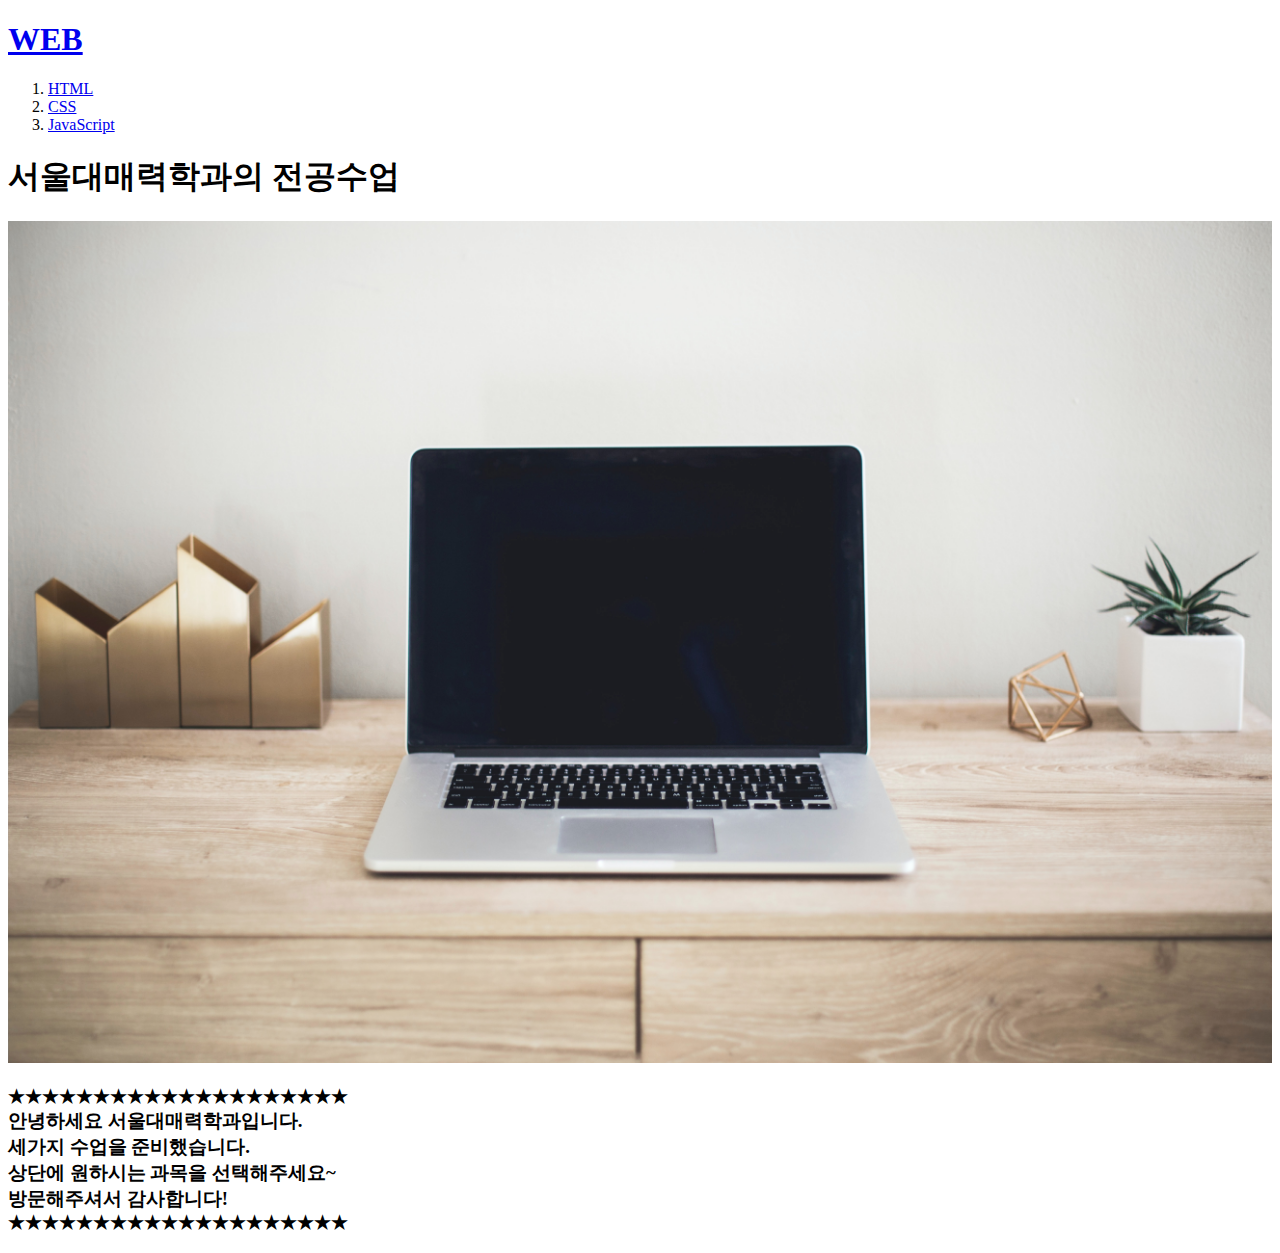
<file: index.html>
<!DOCTYPE html>
<html>
<head>
    <title>WEB</title>
    <meta charset="utf-8">
</head>

<body>
    <h1><a href="index.html">WEB</a></h1>
    <ol>

        <li><a href ="1.html">HTML</a></li>
        <li><a href ="2.html">CSS</a></li>
        <li><a href="3.html">JavaScript</a></li>
    </ol>



    <h1>서울대매력학과의 전공수업</h1>
    
    
    <img src="coding.jpg" width ="100%">
    <h3>

    ★★★★★★★★★★★★★★★★★★★★<br>    
    안녕하세요 서울대매력학과입니다.<br>
    세가지 수업을 준비했습니다.<br>
    상단에 원하시는 과목을 선택해주세요~<br>
    방문해주셔서 감사합니다!<br>
    ★★★★★★★★★★★★★★★★★★★★
    </h3>
</body>
</html>
</file>
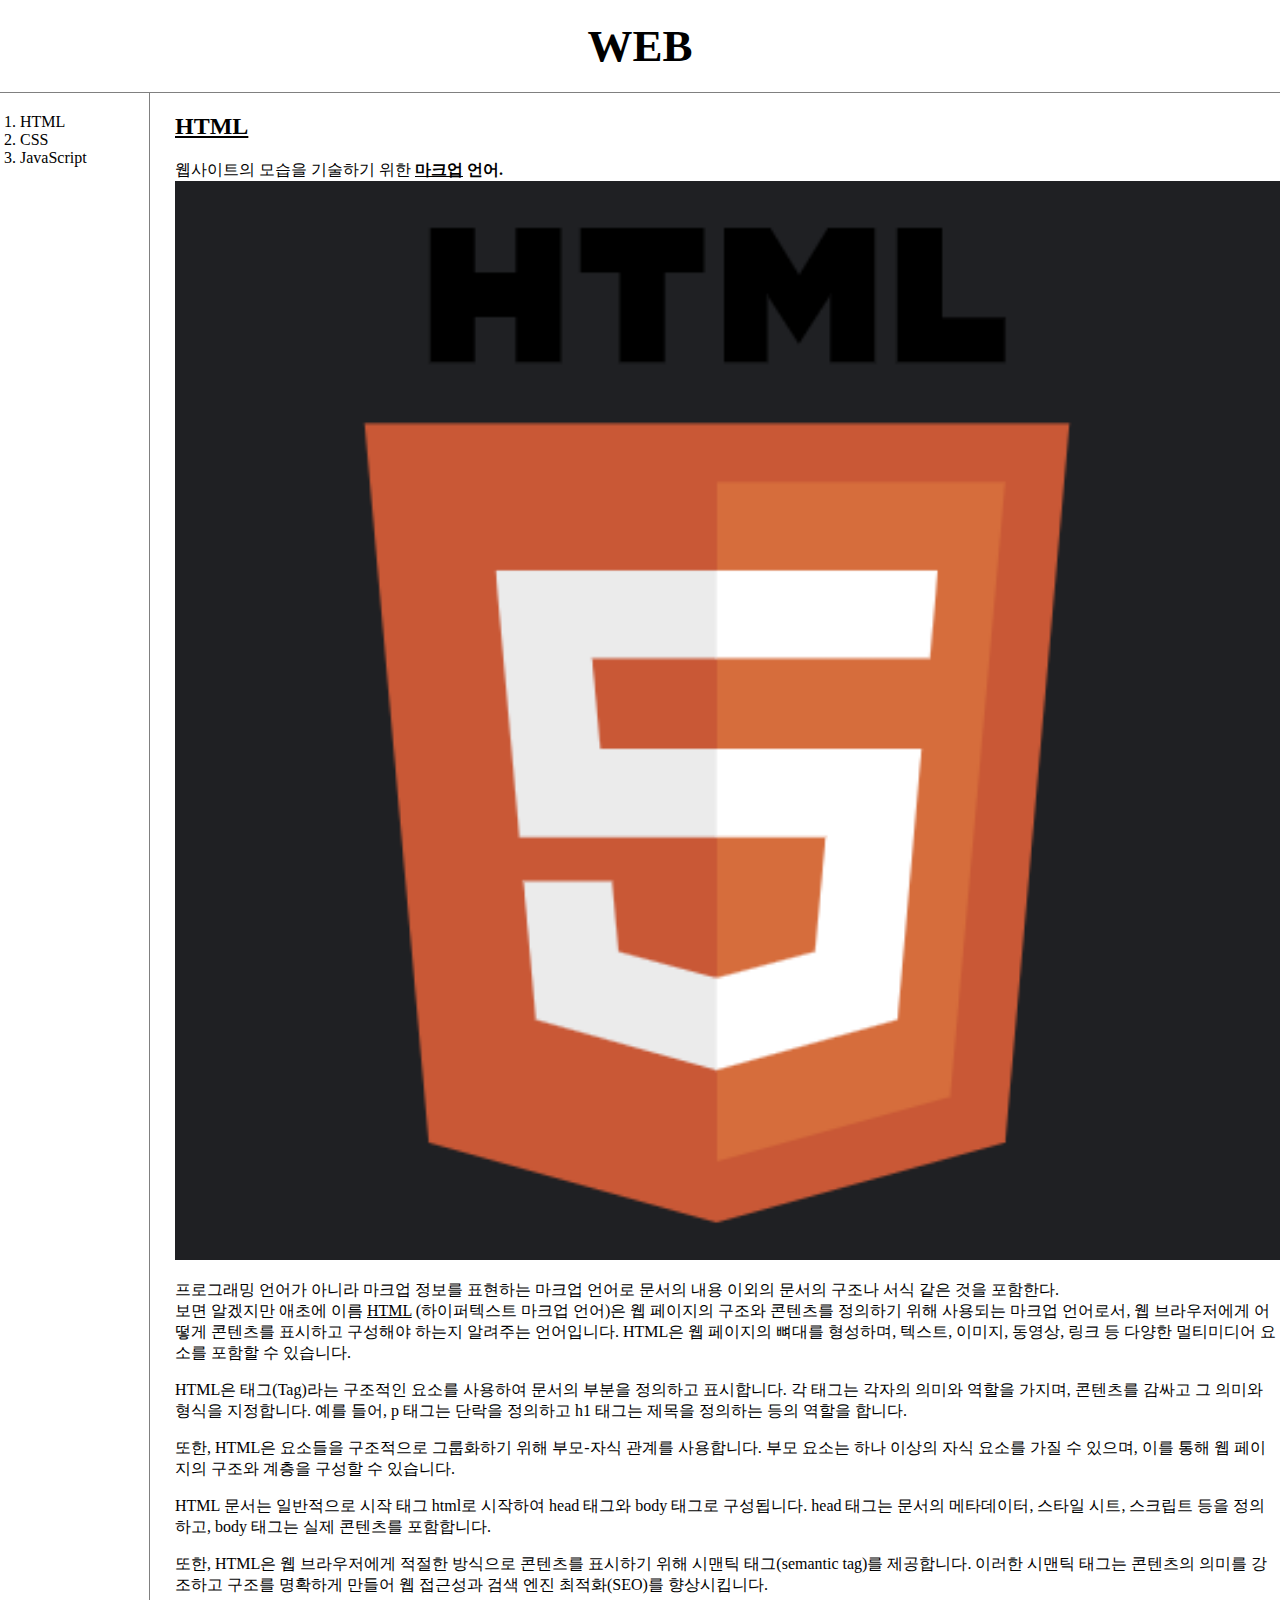
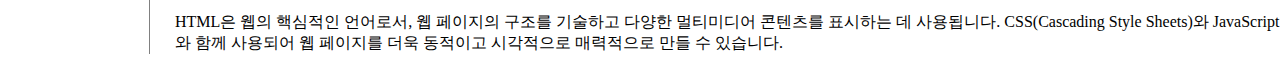
<file: 1.html>
<!DOCTYPE html>
<html>
<head>
    <title>WEB</title>
    <meta charset="utf-8">
    <link rel ="stylesheet" href="style.css">
</head>

<body>
    <h1><a href="index.html">WEB</a></h1>
    <div id ="grid">
        <ol>
            <li><a href ="1.html">HTML</a></li>
            <li><a href ="2.html">CSS</a></li>
            <li><a href="3.html">JavaScript</a></li>
        </ol>
        <div id ="article">
            <h2>HTML</h2>
          
            웹사이트의 모습을 기술하기 위한 <strong><u>마크업</u> 언어.</strong>

            <img src="html.png" width ="100%">
            <p>
            프로그래밍 언어가 아니라 마크업 정보를 표현하는 마크업 언어로 문서의 내용 이외의 문서의 
            구조나 서식 같은 것을 포함한다.<br>
            보면 알겠지만 애초에 이름 
            <a href="https://namu.wiki/w/HTML" target="_blank" title ="CSS speicification"><u>HTML</u></a>
            (하이퍼텍스트 마크업 언어)은 웹 페이지의 구조와 콘텐츠를 정의하기 위해 사용되는 마크업 언어로서,
            웹 브라우저에게 어떻게 콘텐츠를 표시하고 구성해야 하는지 알려주는 언어입니다. HTML은 웹 페이지의 뼈대를 형성하며, 텍스트, 이미지, 동영상, 링크 등 다양한 멀티미디어 요소를 포함할 수 있습니다.
            </p>
            HTML은 태그(Tag)라는 구조적인 요소를 사용하여 문서의 부분을 정의하고 표시합니다.
             각 태그는 각자의 의미와 역할을 가지며, 콘텐츠를 감싸고 그 의미와 형식을 지정합니다. 예를 들어, p 태그는 단락을 정의하고 h1 태그는 제목을 정의하는 등의 역할을 합니다.
            <p>
            또한, HTML은 요소들을 구조적으로 그룹화하기 위해 부모-자식 관계를 사용합니다.
            부모 요소는 하나 이상의 자식 요소를 가질 수 있으며, 이를 통해 웹 페이지의 구조와 계층을 구성할 수 있습니다.
            </p>
            <p>
            HTML 문서는 일반적으로 시작 태그 html로 시작하여 head 태그와 body 태그로 구성됩니다.
            head 태그는 문서의 메타데이터, 스타일 시트, 스크립트 등을 정의하고, body 태그는 실제 콘텐츠를 포함합니다.
            </p>
            <p>
            또한, HTML은 웹 브라우저에게 적절한 방식으로 콘텐츠를 표시하기 위해 시맨틱 태그(semantic tag)를 제공합니다.
            이러한 시맨틱 태그는 콘텐츠의 의미를 강조하고 구조를 명확하게 만들어 웹 접근성과 검색 엔진 최적화(SEO)를 향상시킵니다.
            </p>
            <p>
            HTML은 웹의 핵심적인 언어로서, 웹 페이지의 구조를 기술하고 다양한 멀티미디어 콘텐츠를 표시하는 데 사용됩니다.
            CSS(Cascading Style Sheets)와 JavaScript와 함께 사용되어 웹 페이지를 더욱 동적이고 시각적으로 매력적으로 만들 수 있습니다.
            </p>

            <div id="disqus_thread"></div>
            <script>
                /**
                *  RECOMMENDED CONFIGURATION VARIABLES: EDIT AND UNCOMMENT THE SECTION BELOW TO INSERT DYNAMIC VALUES FROM YOUR PLATFORM OR CMS.
                *  LEARN WHY DEFINING THESE VARIABLES IS IMPORTANT: https://disqus.com/admin/universalcode/#configuration-variables    */
                /*
                var disqus_config = function () {
                this.page.url = PAGE_URL;  // Replace PAGE_URL with your page's canonical URL variable
                this.page.identifier = PAGE_IDENTIFIER; // Replace PAGE_IDENTIFIER with your page's unique identifier variable
                };
                */
                (function() { // DON'T EDIT BELOW THIS LINE
                var d = document, s = d.createElement('script');
                s.src = 'https://web1-4ndn9dxlac.disqus.com/embed.js';
                s.setAttribute('data-timestamp', +new Date());
                (d.head || d.body).appendChild(s);
                })();
            </script>
            <noscript>Please enable JavaScript to view the <a href="https://disqus.com/?ref_noscript">comments powered by Disqus.</a></noscript>
        
            <p></p>
        
            <!--Start of Tawk.to Script-->
            <script type="text/javascript">
                var Tawk_API=Tawk_API||{}, Tawk_LoadStart=new Date();
                (function(){
                var s1=document.createElement("script"),s0=document.getElementsByTagName("script")[0];
                s1.async=true;
                s1.src='https://embed.tawk.to/649989a194cf5d49dc5fe72b/1h3rs37mh';
                s1.charset='UTF-8';
                s1.setAttribute('crossorigin','*');
                s0.parentNode.insertBefore(s1,s0);
                })();
                </script>
                <!--End of Tawk.to Script-->
                
        </div>
  
    </div>
</body>
</html>
</file>
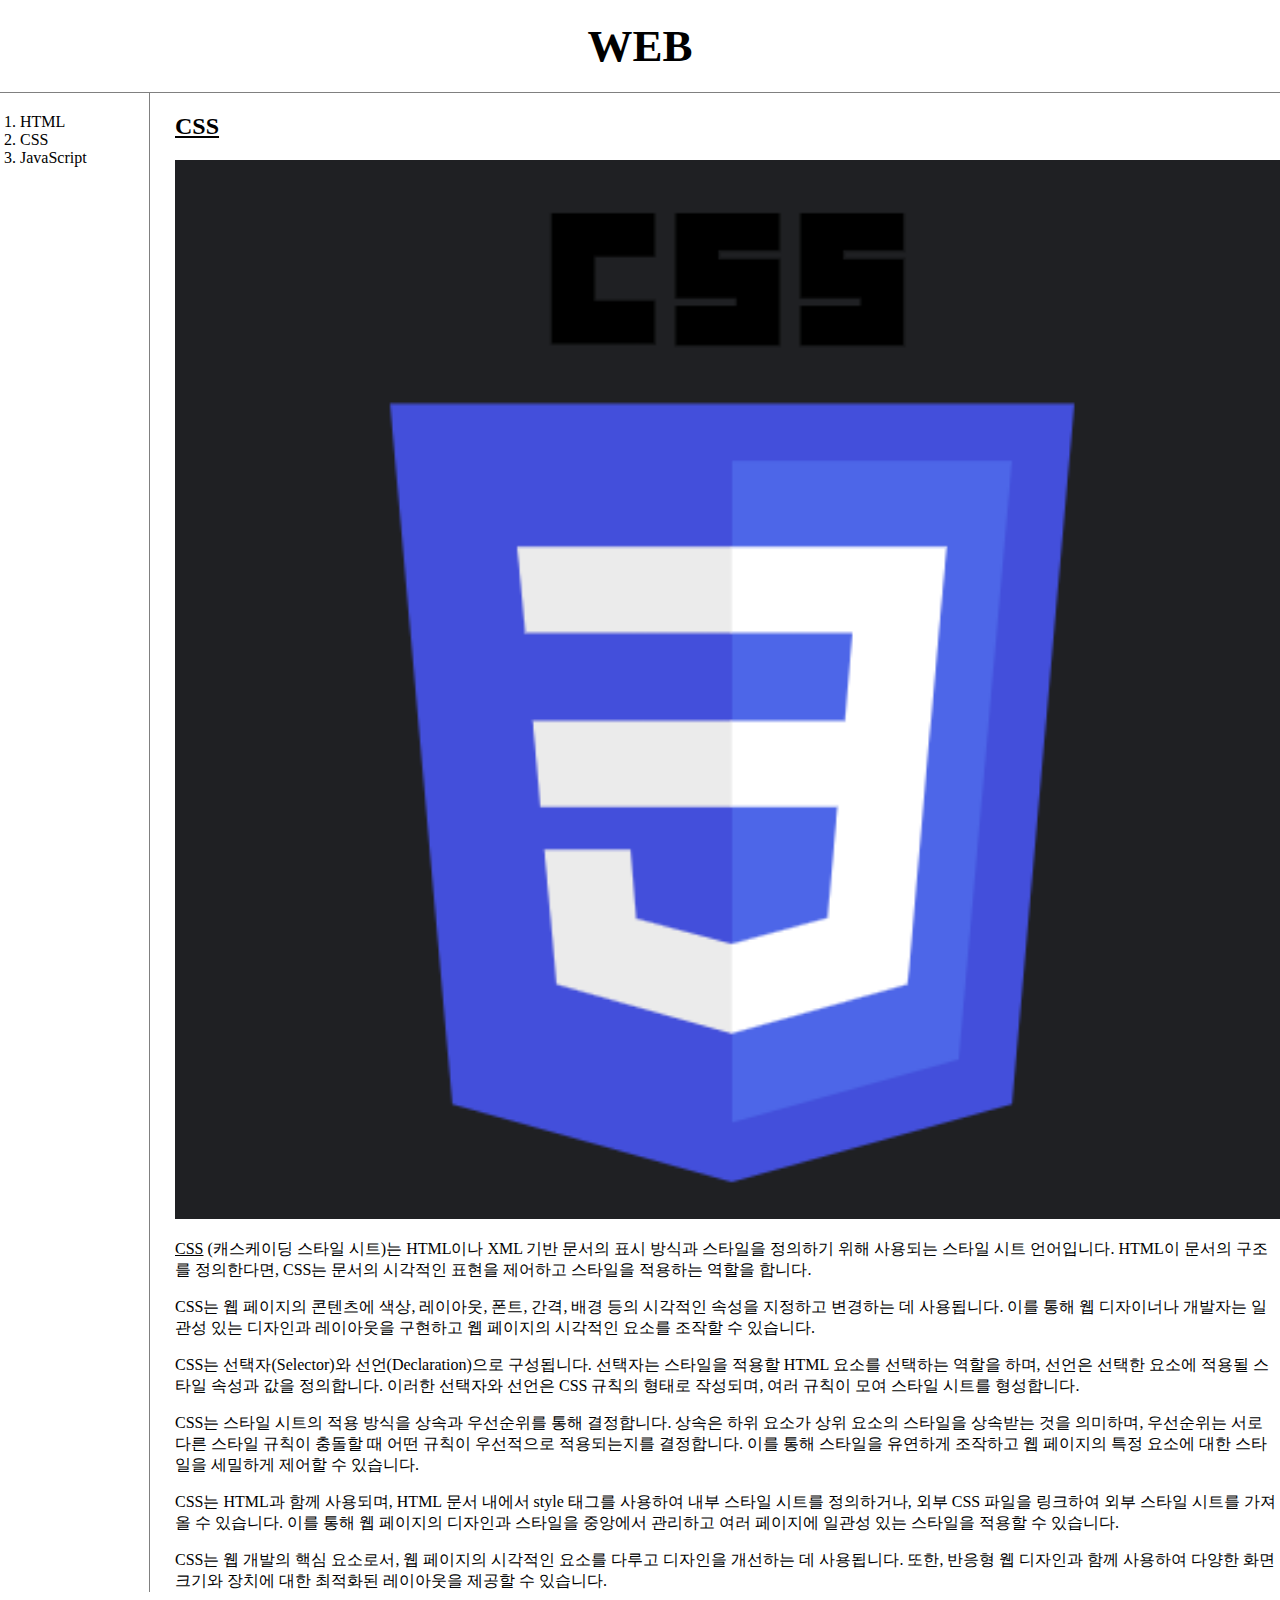
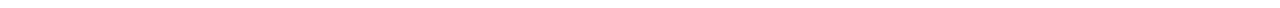
<file: 2.html>
<!DOCTYPE html>
<html>
<head>
    <title>WEB</title>
    <meta charset="utf-8">
    <link rel ="stylesheet" href="style.css">
</head>

<body>
    <h1><a href="index.html">WEB</a></h1>
    <div id ="grid">
        <ol>

            <li><a href ="1.html">HTML</a></li>
            <li><a href ="2.html">CSS</a></li>
            <li><a href="3.html">JavaScript</a></li>
        </ol>


        <div id ="article">
            <h2>CSS</h2>

            <img src="css.png" width ="100%">
            <p>
            <a href="https://namu.wiki/w/CSS" target="_blank" title ="html5 speicification"><u>CSS</u></a>
            (캐스케이딩 스타일 시트)는 HTML이나 XML 기반 문서의 표시 방식과 스타일을 정의하기 위해 사용되는 스타일 시트 언어입니다. HTML이 문서의 구조를 정의한다면, CSS는 문서의 시각적인 표현을 제어하고 스타일을 적용하는 역할을 합니다.</p>

            <p>CSS는 웹 페이지의 콘텐츠에 색상, 레이아웃, 폰트, 간격, 배경 등의 시각적인 속성을 지정하고 변경하는 데 사용됩니다. 이를 통해 웹 디자이너나 개발자는 일관성 있는 디자인과 레이아웃을 구현하고 웹 페이지의 시각적인 요소를 조작할 수 있습니다.</p>
            
            <p>CSS는 선택자(Selector)와 선언(Declaration)으로 구성됩니다. 선택자는 스타일을 적용할 HTML 요소를 선택하는 역할을 하며, 선언은 선택한 요소에 적용될 스타일 속성과 값을 정의합니다. 이러한 선택자와 선언은 CSS 규칙의 형태로 작성되며, 여러 규칙이 모여 스타일 시트를 형성합니다.</p>
            
            <p>CSS는 스타일 시트의 적용 방식을 상속과 우선순위를 통해 결정합니다. 상속은 하위 요소가 상위 요소의 스타일을 상속받는 것을 의미하며, 우선순위는 서로 다른 스타일 규칙이 충돌할 때 어떤 규칙이 우선적으로 적용되는지를 결정합니다. 이를 통해 스타일을 유연하게 조작하고 웹 페이지의 특정 요소에 대한 스타일을 세밀하게 제어할 수 있습니다.</p>
            
            <p>CSS는 HTML과 함께 사용되며, HTML 문서 내에서 style 태그를 사용하여 내부 스타일 시트를 정의하거나, 외부 CSS 파일을 링크하여 외부 스타일 시트를 가져올 수 있습니다. 이를 통해 웹 페이지의 디자인과 스타일을 중앙에서 관리하고 여러 페이지에 일관성 있는 스타일을 적용할 수 있습니다.</p>
            
            CSS는 웹 개발의 핵심 요소로서, 웹 페이지의 시각적인 요소를 다루고 디자인을 개선하는 데 사용됩니다. 또한, 반응형 웹 디자인과 함께 사용하여 다양한 화면 크기와 장치에 대한 최적화된 레이아웃을 제공할 수 있습니다.</p>
            <div id="disqus_thread"></div>
            <script>
                /**
                *  RECOMMENDED CONFIGURATION VARIABLES: EDIT AND UNCOMMENT THE SECTION BELOW TO INSERT DYNAMIC VALUES FROM YOUR PLATFORM OR CMS.
                *  LEARN WHY DEFINING THESE VARIABLES IS IMPORTANT: https://disqus.com/admin/universalcode/#configuration-variables    */
                /*
                var disqus_config = function () {
                this.page.url = PAGE_URL;  // Replace PAGE_URL with your page's canonical URL variable
                this.page.identifier = PAGE_IDENTIFIER; // Replace PAGE_IDENTIFIER with your page's unique identifier variable
                };
                */
                (function() { // DON'T EDIT BELOW THIS LINE
                var d = document, s = d.createElement('script');
                s.src = 'https://web1-4ndn9dxlac.disqus.com/embed.js';
                s.setAttribute('data-timestamp', +new Date());
                (d.head || d.body).appendChild(s);
                })();
            </script>
            <noscript>Please enable JavaScript to view the <a href="https://disqus.com/?ref_noscript">comments powered by Disqus.</a></noscript>
        
            <p></p>
        
            <!--Start of Tawk.to Script-->
            <script type="text/javascript">
                var Tawk_API=Tawk_API||{}, Tawk_LoadStart=new Date();
                (function(){
                var s1=document.createElement("script"),s0=document.getElementsByTagName("script")[0];
                s1.async=true;
                s1.src='https://embed.tawk.to/649989a194cf5d49dc5fe72b/1h3rs37mh';
                s1.charset='UTF-8';
                s1.setAttribute('crossorigin','*');
                s0.parentNode.insertBefore(s1,s0);
                })();
                </script>
                <!--End of Tawk.to Script-->
        </div>

    </div>
</body>
</html>
</file>
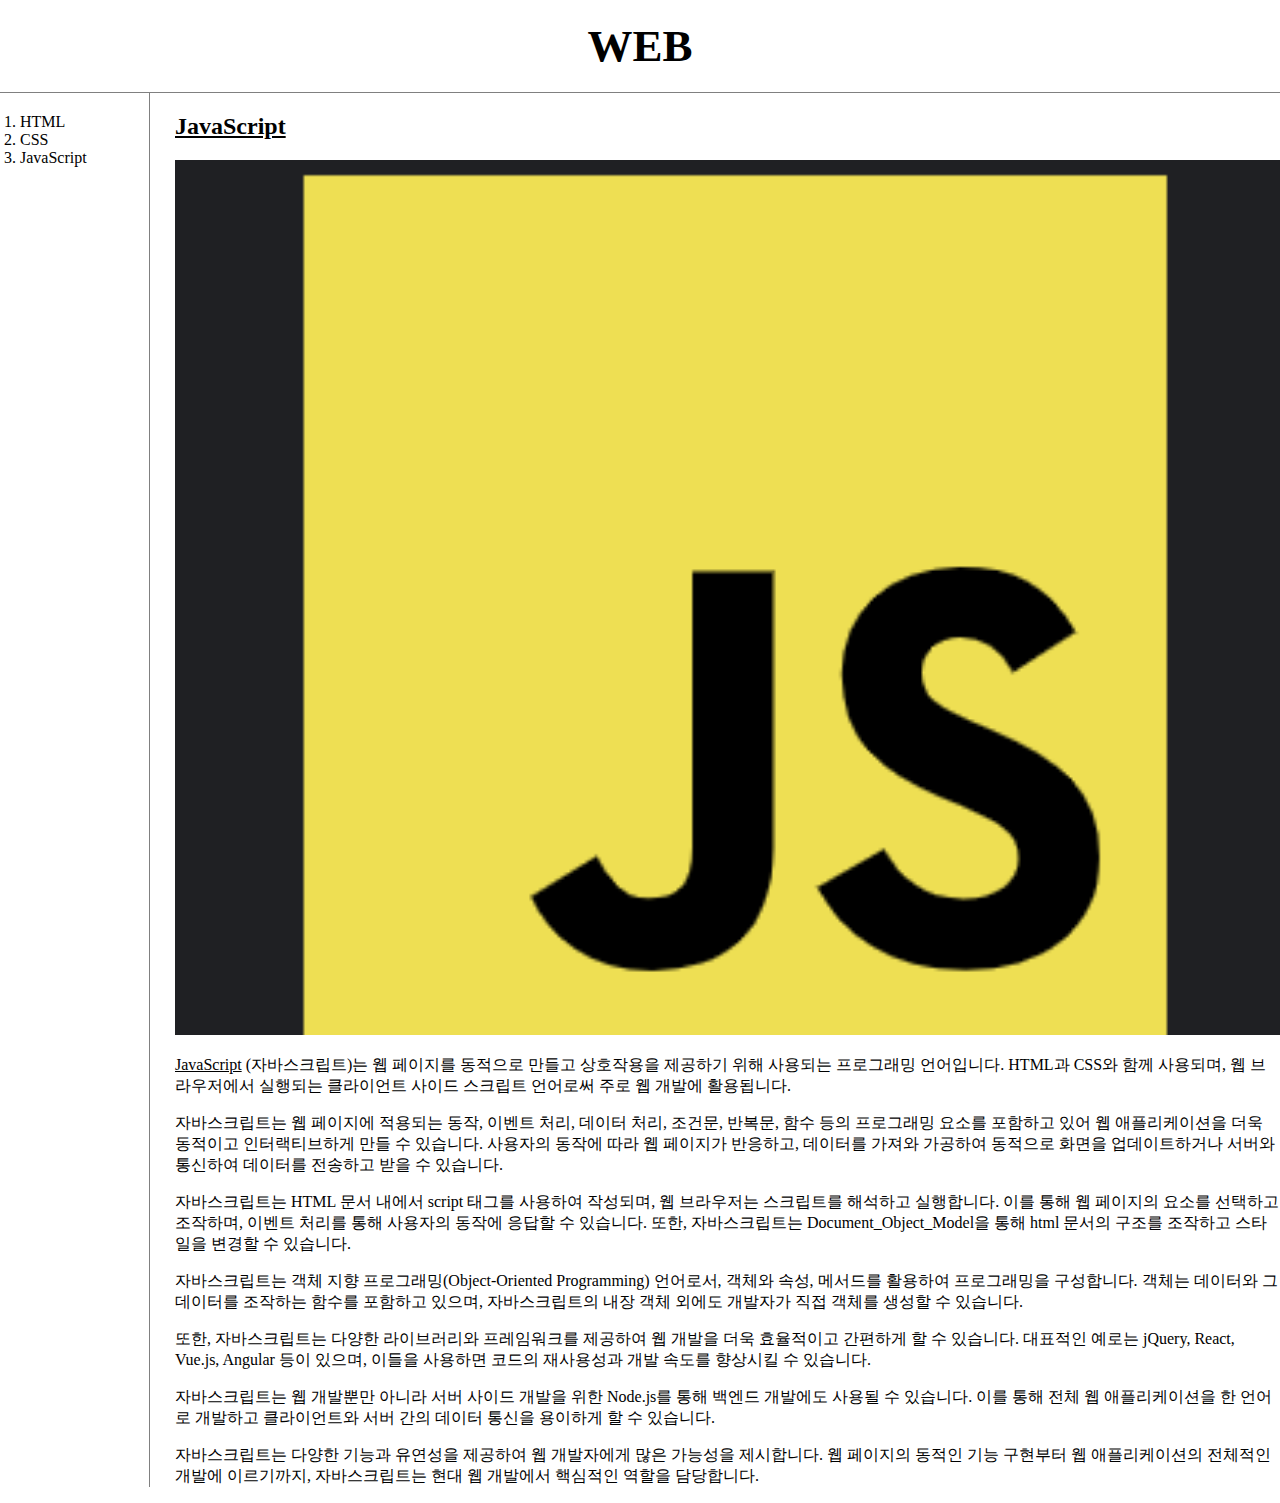
<file: 3.html>
<!DOCTYPE html>
<html>
<head>
    <title>WEB</title>
    <meta charset="utf-8">
    <link rel ="stylesheet" href="style.css">
</head>

<body>
    <h1><a href="index.html">WEB</a></h1>
    <div id ="grid">
        <ol>
            <li><a href ="1.html">HTML</a></li>
            <li><a href ="2.html">CSS</a></li>
            <li><a href="3.html">JavaScript</a></li>
        </ol>
        <div id ="article">
            <h2>JavaScript</h2>
            <img src="js.png" width ="100%">
            <p>
            <a href="https://namu.wiki/w/JavaScript" target="_blank" title ="JavaScript speicification"><u>JavaScript</u></a>
            (자바스크립트)는 웹 페이지를 동적으로 만들고 상호작용을 제공하기 위해 사용되는 프로그래밍 언어입니다. HTML과 CSS와 함께 사용되며, 웹 브라우저에서 실행되는 클라이언트 사이드 스크립트 언어로써 주로 웹 개발에 활용됩니다.</p>

            <p>자바스크립트는 웹 페이지에 적용되는 동작, 이벤트 처리, 데이터 처리, 조건문, 반복문, 함수 등의 프로그래밍 요소를 포함하고 있어 웹 애플리케이션을 더욱 동적이고 인터랙티브하게 만들 수 있습니다. 사용자의 동작에 따라 웹 페이지가 반응하고, 데이터를 가져와 가공하여 동적으로 화면을 업데이트하거나 서버와 통신하여 데이터를 전송하고 받을 수 있습니다.</p>

            <p>자바스크립트는 HTML 문서 내에서 script 태그를 사용하여 작성되며, 웹 브라우저는 스크립트를 해석하고 실행합니다. 이를 통해 웹 페이지의 요소를 선택하고 조작하며, 이벤트 처리를 통해 사용자의 동작에 응답할 수 있습니다. 또한, 자바스크립트는 Document_Object_Model을 통해 html 문서의 구조를 조작하고 스타일을 변경할 수 있습니다.</p>

            <p>자바스크립트는 객체 지향 프로그래밍(Object-Oriented Programming) 언어로서, 객체와 속성, 메서드를 활용하여 프로그래밍을 구성합니다. 객체는 데이터와 그 데이터를 조작하는 함수를 포함하고 있으며, 자바스크립트의 내장 객체 외에도 개발자가 직접 객체를 생성할 수 있습니다.</p>

            <p>또한, 자바스크립트는 다양한 라이브러리와 프레임워크를 제공하여 웹 개발을 더욱 효율적이고 간편하게 할 수 있습니다. 대표적인 예로는 jQuery, React, Vue.js, Angular 등이 있으며, 이들을 사용하면 코드의 재사용성과 개발 속도를 향상시킬 수 있습니다.</p>

            <p>자바스크립트는 웹 개발뿐만 아니라 서버 사이드 개발을 위한 Node.js를 통해 백엔드 개발에도 사용될 수 있습니다. 이를 통해 전체 웹 애플리케이션을 한 언어로 개발하고 클라이언트와 서버 간의 데이터 통신을 용이하게 할 수 있습니다.</p>

            <p>자바스크립트는 다양한 기능과 유연성을 제공하여 웹 개발자에게 많은 가능성을 제시합니다. 웹 페이지의 동적인 기능 구현부터 웹 애플리케이션의 전체적인 개발에 이르기까지, 자바스크립트는 현대 웹 개발에서 핵심적인 역할을 담당합니다.</p>
            <div id="disqus_thread"></div>
            <script>
                /**
                *  RECOMMENDED CONFIGURATION VARIABLES: EDIT AND UNCOMMENT THE SECTION BELOW TO INSERT DYNAMIC VALUES FROM YOUR PLATFORM OR CMS.
                *  LEARN WHY DEFINING THESE VARIABLES IS IMPORTANT: https://disqus.com/admin/universalcode/#configuration-variables    */
                /*
                var disqus_config = function () {
                this.page.url = PAGE_URL;  // Replace PAGE_URL with your page's canonical URL variable
                this.page.identifier = PAGE_IDENTIFIER; // Replace PAGE_IDENTIFIER with your page's unique identifier variable
                };
                */
                (function() { // DON'T EDIT BELOW THIS LINE
                var d = document, s = d.createElement('script');
                s.src = 'https://web1-4ndn9dxlac.disqus.com/embed.js';
                s.setAttribute('data-timestamp', +new Date());
                (d.head || d.body).appendChild(s);
                })();
            </script>
            <noscript>Please enable JavaScript to view the <a href="https://disqus.com/?ref_noscript">comments powered by Disqus.</a></noscript>
        
            <p></p>
        
            <!--Start of Tawk.to Script-->
            <script type="text/javascript">
                var Tawk_API=Tawk_API||{}, Tawk_LoadStart=new Date();
                (function(){
                var s1=document.createElement("script"),s0=document.getElementsByTagName("script")[0];
                s1.async=true;
                s1.src='https://embed.tawk.to/649989a194cf5d49dc5fe72b/1h3rs37mh';
                s1.charset='UTF-8';
                s1.setAttribute('crossorigin','*');
                s0.parentNode.insertBefore(s1,s0);
                })();
                </script>
                <!--End of Tawk.to Script-->
        </div>
    </div>
</body>
</html>
</file>
<file: style.css>
body{
    margin:0;
}
a{
    color:black;
    text-decoration: none;
}

h1{
    font-size:45px;
    text-align:center;
    border-bottom: 1px solid gray;
    margin:0;
    padding:20px;
    
}
h2{
    text-decoration: underline;
    
}
#grid{
    display:grid;
    grid-template-columns: 150px 1fr;
}
#grid ol{
    padding-left:33px;
    border-right:1px solid gray;
    margin-top: 0;
    padding: 20px;
    
}
#grid #article{
    padding-left:25px;
}
@media(max-width:500px){
  #grid{
    display: block;
  }
  ol{
    border:1px solid gray;
  }
  h1{
    border-bottom:none;
  }
 
}
</file>
